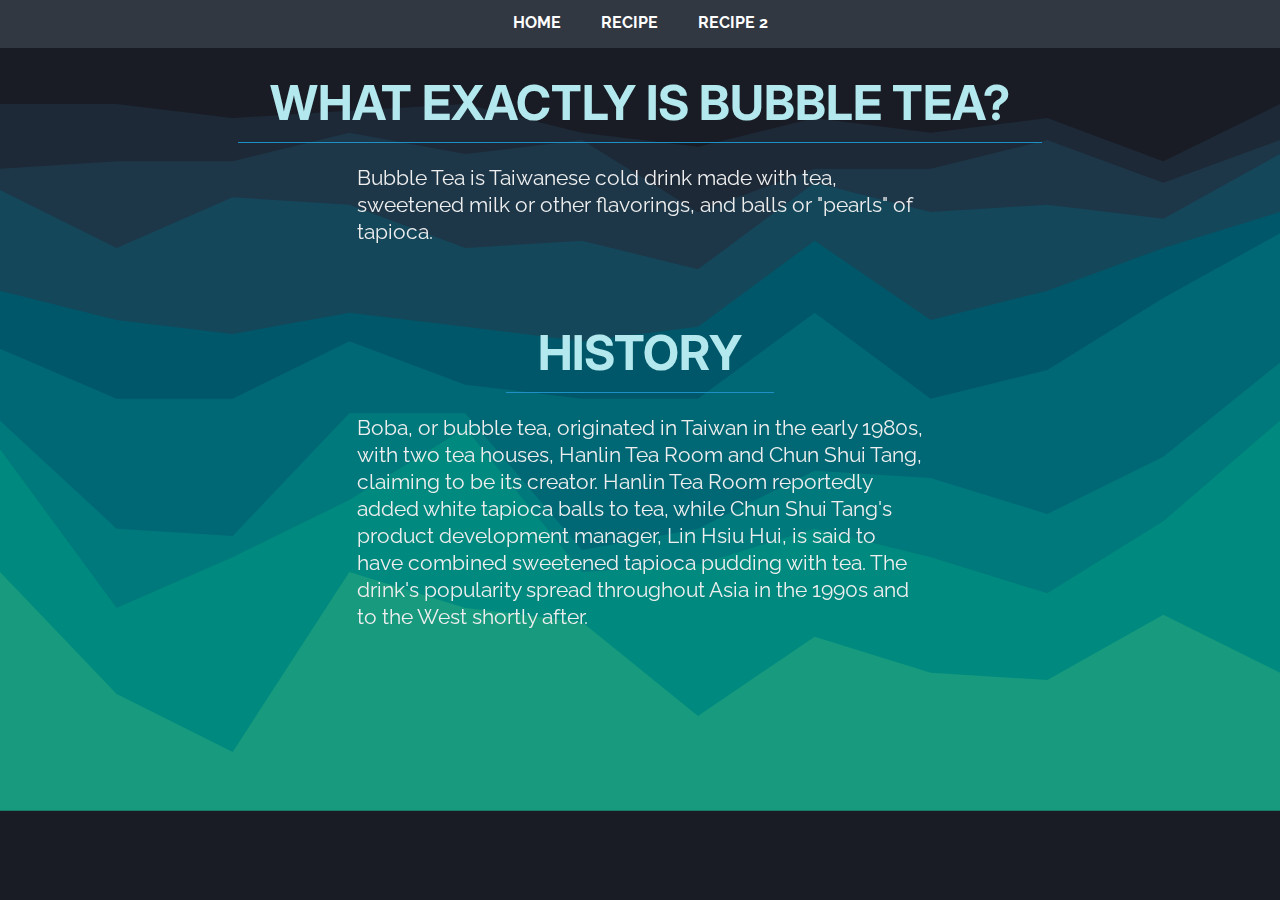
<file: index.html>
<!DOCTYPE html>
<html lang="en">
  <head>
    <meta charset="UTF-8" />
    <link rel="icon" type="image/svg+xml" href="./favicon.svg" />
    <meta name="viewport" content="width=device-width, initial-scale=1.0" />
    <title>Boba Drops Event</title>
    <link rel="stylesheet" href="./style.css" />
  </head>
  <body>
    <nav id="navbar" ref="navbar-ref">
        <a href="./index.html">Home</a>
        <a href="./recipe.html">Recipe</a>
        <a href="./recipe2.html">Recipe 2</a>
    </nav>
    <h1 class="title">What exactly is bubble tea?</h1>
    <p>Bubble Tea is Taiwanese cold drink made with tea, sweetened milk or other flavorings, and balls or "pearls" of tapioca.</p>
    <h2 class="title">History</h1>
    <p>Boba, or bubble tea, originated in Taiwan in the early 1980s, with two tea houses, Hanlin Tea Room and Chun Shui Tang, claiming to be its creator. Hanlin Tea Room reportedly added white tapioca balls to tea, while Chun Shui Tang's product development manager, Lin Hsiu Hui, is said to have combined sweetened tapioca pudding with tea. The drink's popularity spread throughout Asia in the 1990s and to the West shortly after. </p>
    <img class="background" src="stacked waves.svg" />
  </body>
</html>
</file>
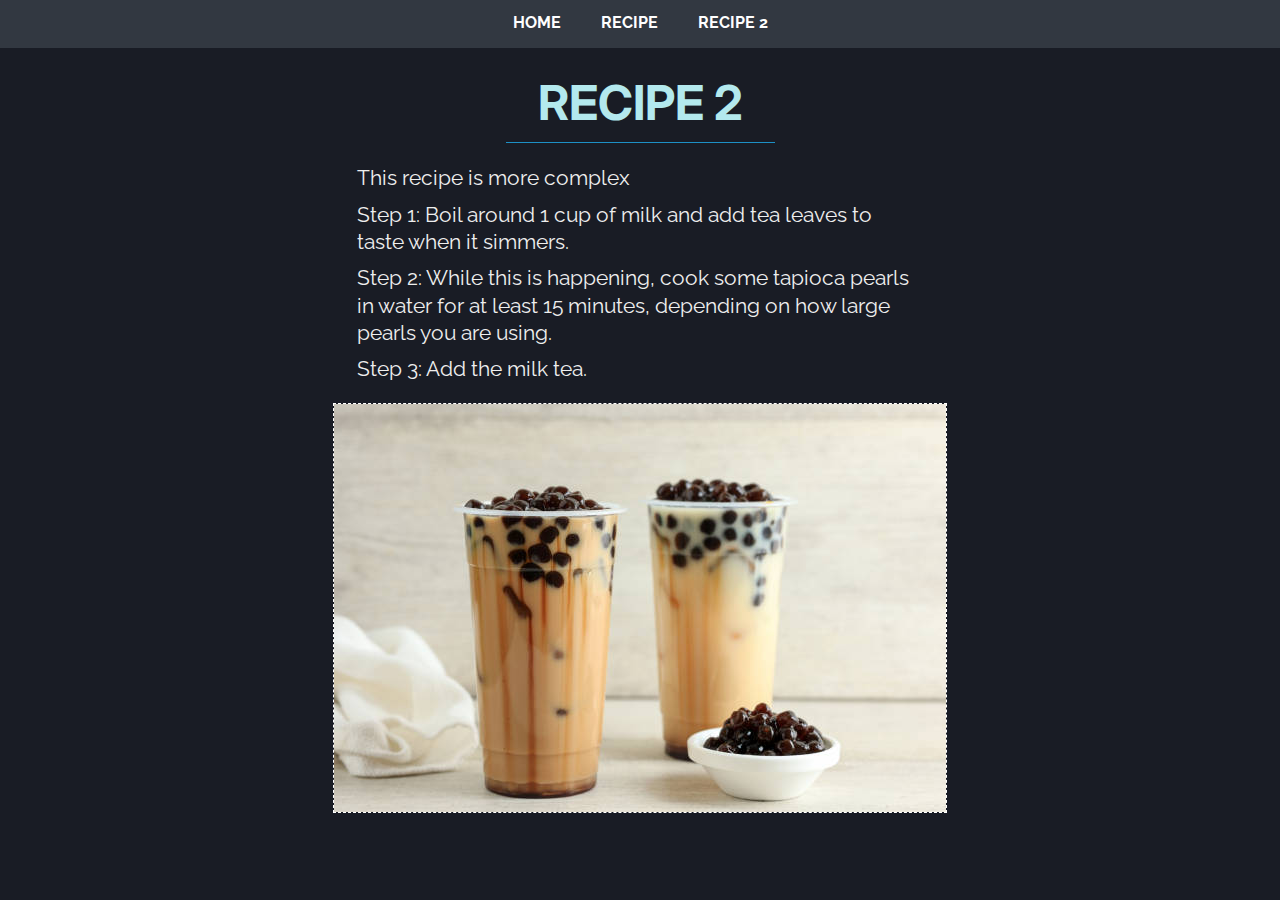
<file: recipe2.html>
<!DOCTYPE html>
<html lang="en">
  <head>
    <meta charset="UTF-8" />
    <link rel="icon" type="image/svg+xml" href="./favicon.svg" />
    <meta name="viewport" content="width=device-width, initial-scale=1.0" />
    <title>Boba Recipe</title>
    <link rel="stylesheet" href="./style.css" />
    <style>
      img {
        display: flex;
        justify-self: center;
        align-self: center;
        border: 1px dashed white;
        margin: 1rem;
      }
    </style>
  </head>
  <body>
    <nav id="navbar" ref="navbar-ref">
        <a href="./index.html">Home</a>
        <a href="./recipe.html">Recipe</a>
        <a href="./recipe2.html">Recipe 2</a>
    </nav>
    <h1 class="title">Recipe 2</h1>
    <p>This recipe is more complex</p>
    <p>Step 1: Boil around 1 cup of milk and add tea leaves to taste when it simmers.</p>
    <p>Step 2: While this is happening, cook some tapioca pearls in water for at least 15 minutes, depending on how large pearls you are using.</p>
    <p>Step 3: Add the milk tea.</p>
    <img src="boba.jpg" />
  </body>
</html>
</file>
<file: style.css>
@import url("https://fonts.googleapis.com/css2?family=Inter:ital,opsz,wght@0,14..32,100..900;1,14..32,100..900&display=swap");
@import url('https://fonts.googleapis.com/css2?family=Raleway:ital,wght@0,100..900;1,100..900&display=swap');

@keyframes changeColour {
    0% {
        color: #54add6;
    }
    50% {
        color: var(--heading-colour);
    }
    100% {
        color: #54add6;
    }
}

@keyframes changeBorderColour {
    0% {
        border-color: var(--primary);
    }
    50% {
        border-color: var(--accent-colour);
    }
    100% {
        border-color: var(--primary);
    }
}


@keyframes fadeOut {
    0% {
        opacity: 1;
    }
    100% {
        opacity: 0;
    }
}

:root {
    --background-colour: #191c25;
    --accent-colour: #1d90c6;
    --primary: #1dc6a1;
    --text-colour: #eee;
    --navbar-background: #323841;
    --navbar-text: #fff;
    --heading-colour: #b3e9ee;
}

* {
    box-sizing: border-box;
    margin: 0;
    padding: 0;
    font-family: "Raleway", Arial, Helvetica, sans-serif;
    line-height: 1.3;
}

body {
    background-color: var(--background-colour);
    color: var(--text-colour);
}

/* Don't question it */
body *:first-child:not(nav):not(a) {
    margin-top: 3rem;
}

h1,
h2,
h3,
h4,
h5,
h6 {
    font-family: "Inter", sans-serif;
    color: var(--heading-colour);
    font-weight: 500;
    display: flex;
    justify-self: center;
    align-self: center;
}

.title {
    text-align: center;
    margin: 4rem 0rem 1rem 0rem;
    font-weight: bold;
    text-transform: uppercase;
    font-size: 3rem;
    padding: 0.5rem 2rem;
    border-bottom: solid calc(1 / 16 * 1rem) var(--accent-colour);
    animation: changeColour 20s infinite, changeBorderColour 15s infinite;
}

p {
    width: 45%;
    margin: auto;
    padding: 0.3rem;
    font-size: 1.3rem;
}


.fade-out {
    animation: fadeOut 500ms ease-in-out;
}

#navbar {
    background-color: var(--navbar-background);
    overflow: hidden;
    position: fixed;
    top: 0;
    left: 0;
    width: 100%;
    height: 3rem;
    display: flex;
    justify-content: center;
    text-justify: auto;
}

#navbar a {
    color: var(--navbar-text);
    padding: 0.428rem 1.25rem;
    text-decoration: none;
    text-align: center;
    line-height: 2rem;
    transition: background-color 250ms;
    text-transform: uppercase;
    font-weight: bold;
}

#navbar a:hover {
    background-color: var(--accent-colour);
}

img.background {
    min-height: 100%;
    min-width: 1024px;
    width: 100%;
    height: auto;
    position: fixed;
    top: 0;
    left: 0;
    z-index: -1;
}

@media screen and (max-width: 1024px) {
    img.background {
        left: 50%;
        margin-left: -512px;
    }
}
</file>
